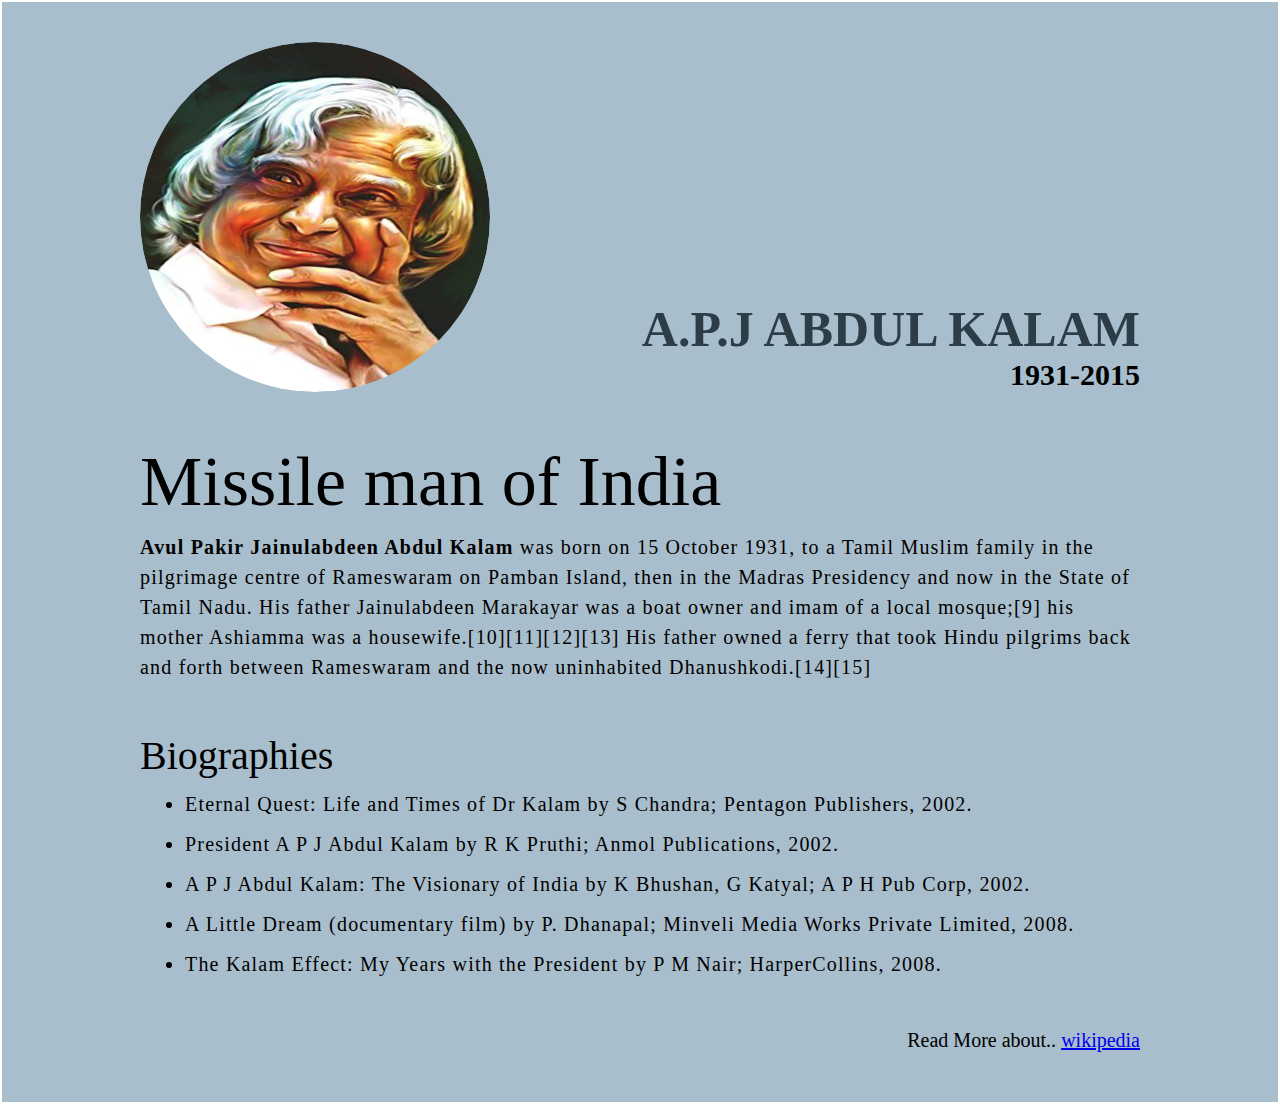
<file: 1_APJ/index.html>
<!DOCTYPE html>
<html lang="en">

<head>
    <meta charset="UTF-8">
    <meta name="viewport" content="width=device-width, initial-scale=1.0">
    <title>A.P.J Kalam</title>
    <link rel="stylesheet" href="style.css">
</head>

<body>
    <div class="container">
        <div class="content">
            <section class="top_section">
                <div class="image_container">
                    <img src="Azad.jpeg" alt="kalam">
                </div>
                <div>
                    <h1>A.P.J Abdul Kalam </h1>
                    <h4>1931-2015</h4>
                </div>
            </section>

            <section class="about">
                <h2>Missile man of India</h2>
                <p><b>Avul Pakir Jainulabdeen Abdul Kalam</b> was born on 15 October 1931, to a Tamil Muslim family in
                    the pilgrimage centre of Rameswaram on Pamban Island, then in the Madras Presidency and now in the
                    State of Tamil Nadu. His father Jainulabdeen Marakayar was a boat owner and imam of a local
                    mosque;[9] his mother Ashiamma was a housewife.[10][11][12][13] His father owned a ferry that took
                    Hindu pilgrims back and forth between Rameswaram and the now uninhabited Dhanushkodi.[14][15]</p>
            </section>

            <section class="biography">

                <h2>Biographies</h2>

                <ul>
                    <li>Eternal Quest: Life and Times of Dr Kalam by S Chandra; Pentagon Publishers, 2002.</li>
                    <li>President A P J Abdul Kalam by R K Pruthi; Anmol Publications, 2002.</li>
                    <li>A P J Abdul Kalam: The Visionary of India by K Bhushan, G Katyal; A P H Pub Corp, 2002.
                    </li>
                    <li>A Little Dream (documentary film) by P. Dhanapal; Minveli Media Works Private Limited,
                        2008.</li>
                    <li>The Kalam Effect: My Years with the President by P M Nair; HarperCollins, 2008.</li>
                </ul>
            </section>

            <section class="footer">
                Read More about.. <a href="https://en.wikipedia.org/wiki/A._P._J._Abdul_Kalam">wikipedia</a>
            </section>

        </div>

    </div>
</body>

</html>
</file>
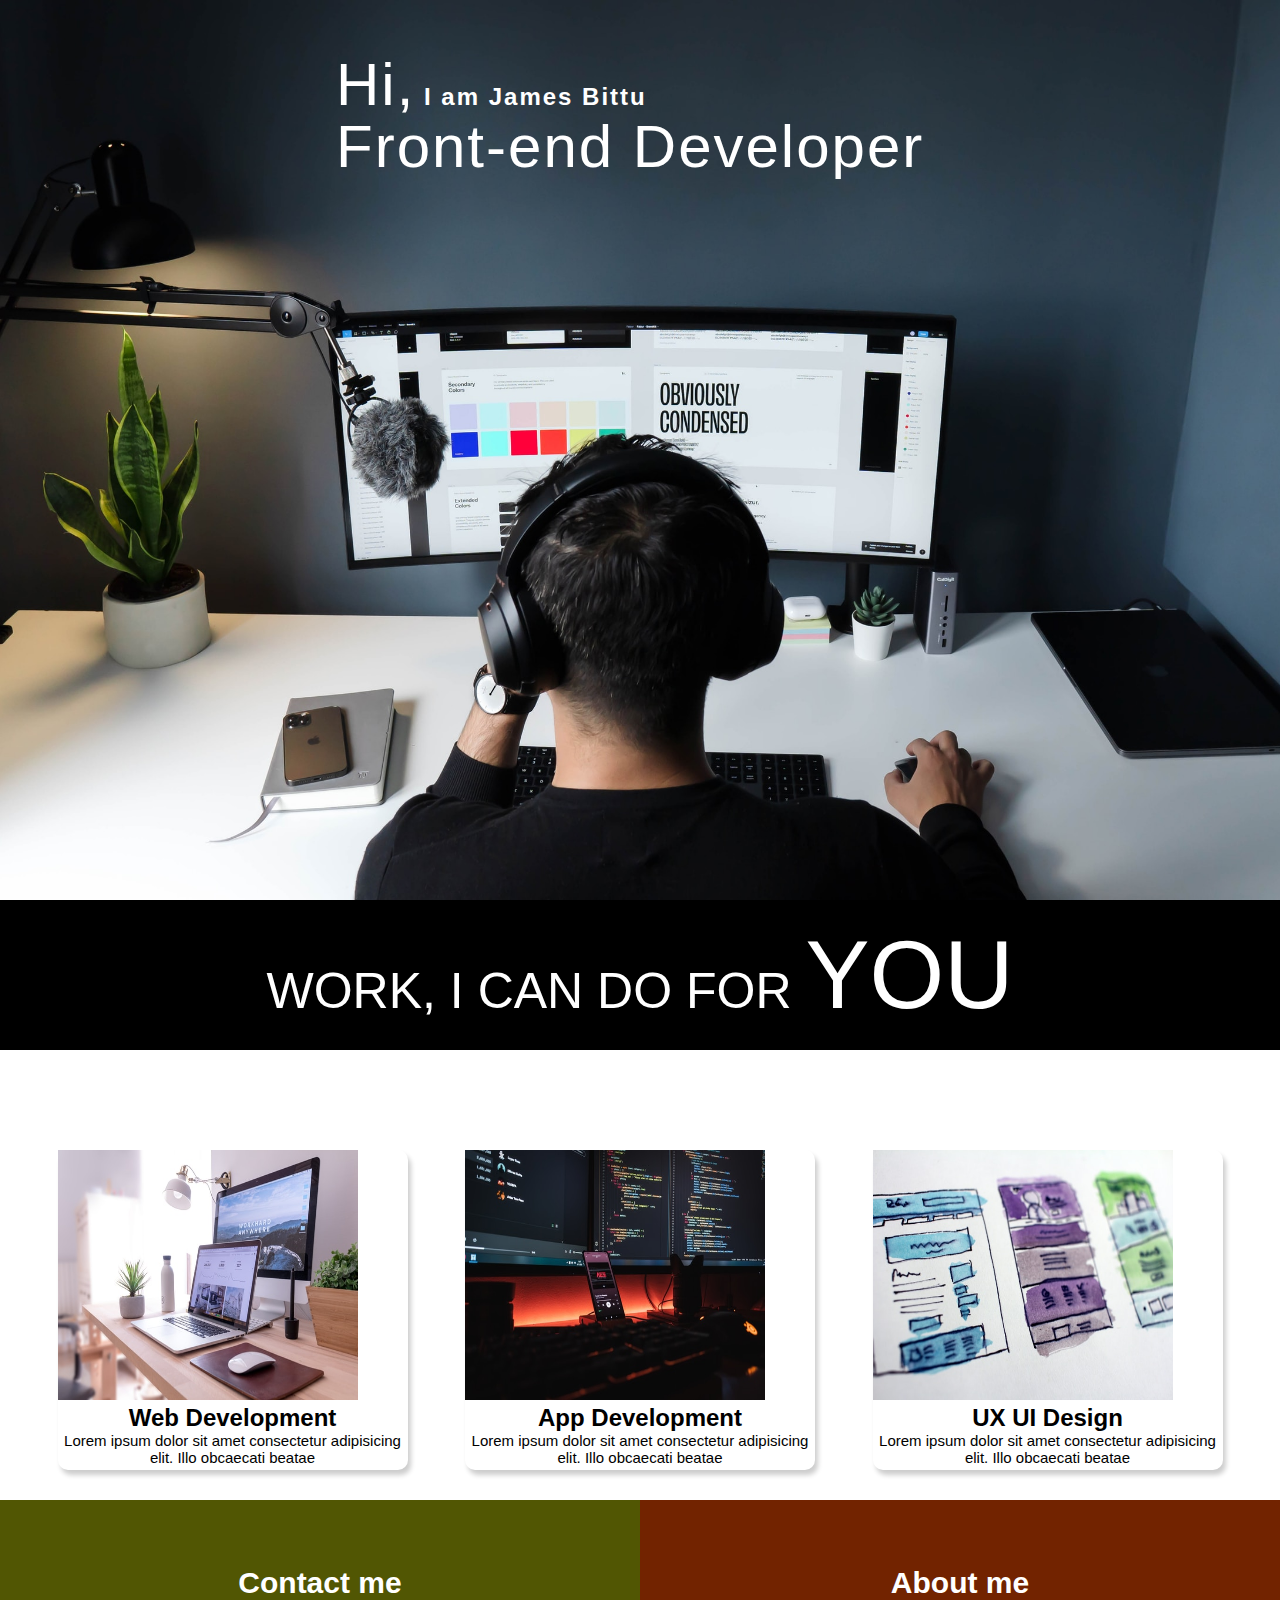
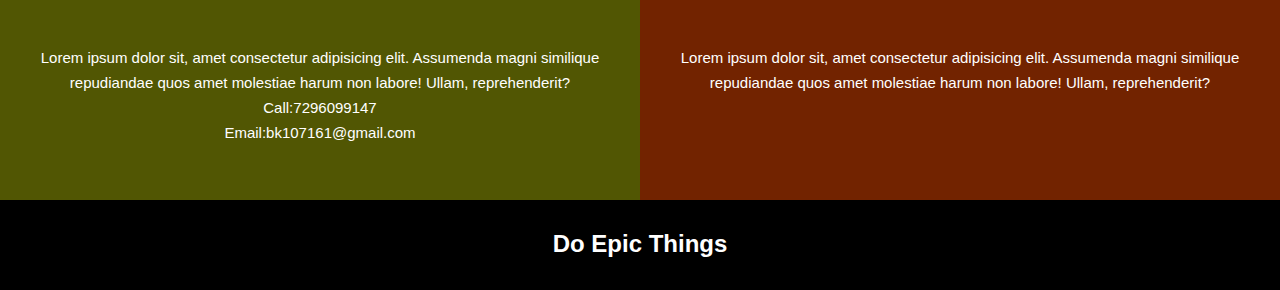
<file: 5_Developer/index.html>
<!DOCTYPE html>
<html lang="en">

<head>
    <meta charset="UTF-8">
    <meta name="viewport" content="width=device-width, initial-scale=1.0">
    <title>Landing Page</title>
    <link rel="stylesheet" href="style.css">
</head>

<body>
    <section class="hero-section">
        <div class="text-container">
            <h2><span class="lg-text">Hi,</span> I am James Bittu</h2>
            <h1 class="lg-text">Front-end Developer</h1>
        </div>
    </section>

    <section class="black-box">
        <h2>WORK, I CAN DO FOR <span>YOU</span></h2>
    </section>

    <section class="mid-work">
        <div class="card-container">

            <div class="card-img">
                <img src="img1.jpeg" alt="webdev" height="250px" width="300px">

            </div>

            <div class="card-content">
                <h2>Web Development</h2>
                <p>Lorem ipsum dolor sit amet consectetur adipisicing elit. Illo obcaecati beatae </p>
            </div>

        </div>



        <div class="card-container">

            <div class="card-img">
                <img src="img2.jpeg" alt="app-dev" height="250px" width="300px">

            </div>

            <div class="card-content">
                <h2>App Development</h2>
                <p>Lorem ipsum dolor sit amet consectetur adipisicing elit. Illo obcaecati beatae </p>
            </div>

        </div>



        <div class="card-container">

            <div class="card-img">
                <img src="img3.jpeg" alt="ux ui design" height="250px" width="300px">
            </div>

            <div class="card-content">
                <h2>UX UI Design</h2>
                <p>Lorem ipsum dolor sit amet consectetur adipisicing elit. Illo obcaecati beatae </p>
            </div>
        </div>
    </section>


    <section class="lower-section">

        <div class="information-container">

            <div class="contact">
                <h2 class="text-about">Contact me</h2>
                <p>Lorem ipsum dolor sit, amet consectetur adipisicing elit. Assumenda magni similique repudiandae quos
                    amet molestiae harum non labore! Ullam, reprehenderit?
                </p>
                <p>Call:7296099147</p>
                  <p>  Email:bk107161@gmail.com</p>

            </div>

            <div class="about">
                <h2 class="text-about">About me</h2>
                <p>Lorem ipsum dolor sit, amet consectetur adipisicing elit. Assumenda magni similique repudiandae quos
                    amet molestiae harum non labore! Ullam, reprehenderit?</p>

            </div>

        </div>
    </section>

    <section class="footer-section">
        <h2 class="last-text">Do Epic Things</h2>
    </section>

</body>

</html>
</file>
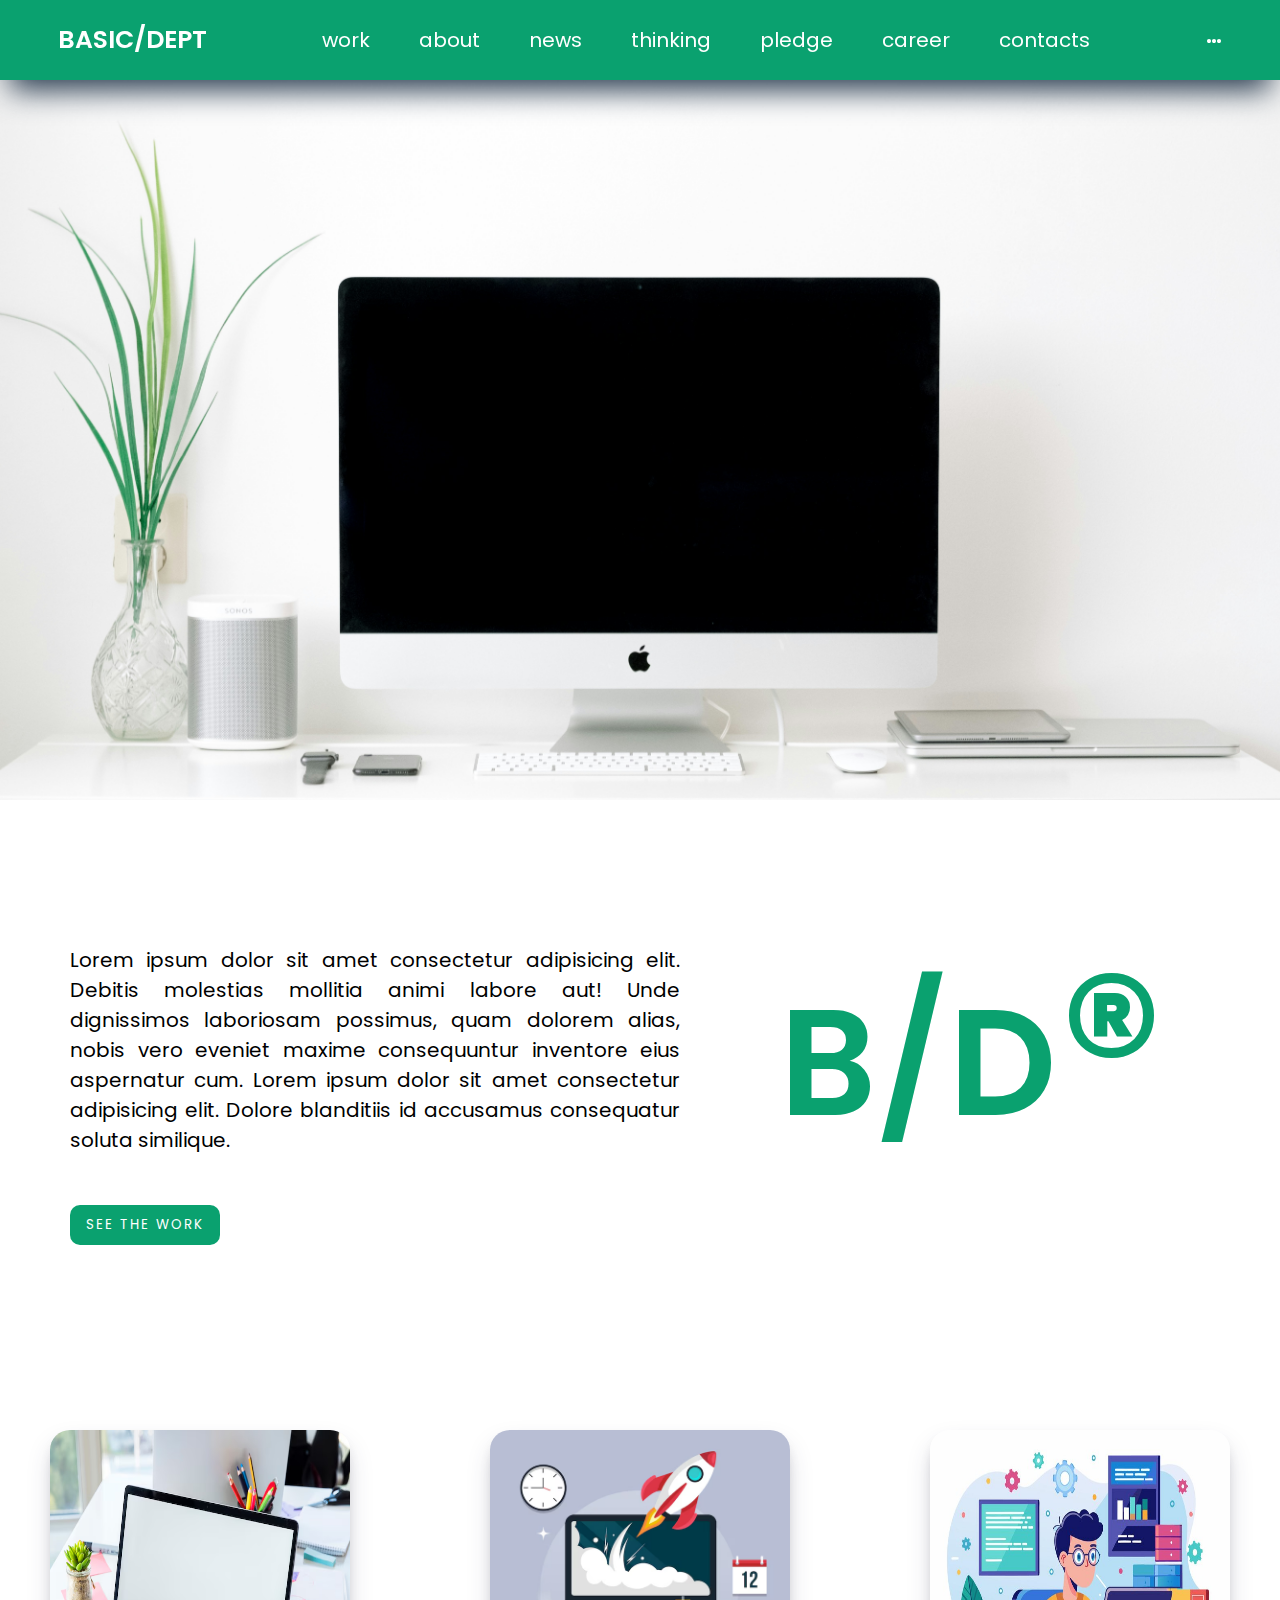
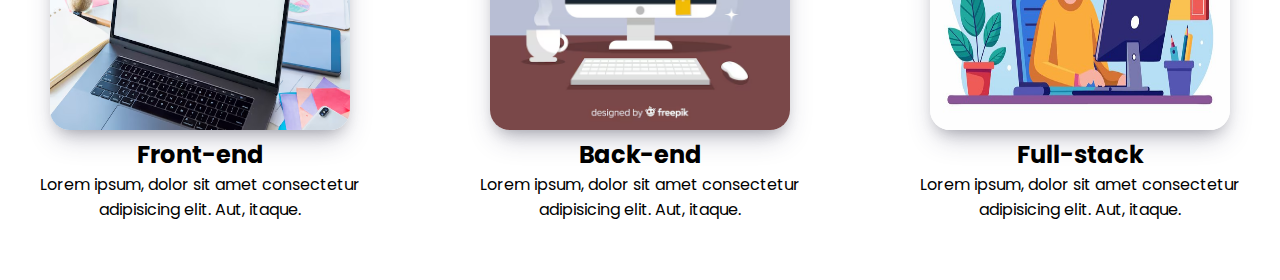
<file: 6_Front-end practice/index.html>
<!DOCTYPE html>
<html lang="en">

<head>
    <meta charset="UTF-8">
    <meta name="viewport" content="width=device-width, initial-scale=1.0">
    <title>front-end Practice</title>
    <link rel="stylesheet" href="style.css">
</head>

<body>
    <div class="nav-container">


        <nav class="nav-bar-container">
            <div class="left-text">
                BASIC/DEPT
            </div>


            <ul class="nav-links-container">
                <li class="nav-link"><a href="" class="nav-link-item">work</a></li>
                <li class="nav-link"><a href="" class="nav-link-item">about</a></li>
                <li class="nav-link"><a href="" class="nav-link-item">news</a></li>
                <li class="nav-link"><a href="" class="nav-link-item">thinking</a></li>
                <li class="nav-link"><a href="" class="nav-link-item">pledge</a></li>
                <li class="nav-link"><a href="" class="nav-link-item">career</a></li>
                <li class="nav-link"><a href="" class="nav-link-item">contacts</a></li>
            </ul>


            <div class="right-icon">
                &#8230;
            </div>

        </nav>
    </div>

    <section class="hero-section">
        <div class="hero-text">
            Lorem ipsum dolor sit amet consectetur adipisicing elit. Debitis molestias mollitia animi labore aut! Unde
            dignissimos laboriosam possimus, quam dolorem alias, nobis vero eveniet maxime consequuntur inventore eius
            aspernatur cum.
            Lorem ipsum dolor sit amet consectetur adipisicing elit. Dolore blanditiis id accusamus consequatur soluta
            similique.
            <div>
                <button class="btn">SEE THE WORK</button>
            </div>
        </div>

        <div class="right-BD">
            <span class="bd">B/D</span> <span class="r"> &#174;</span>
        </div>
    </section>

    <section class="img-section">

        <div class="card-container">

            <div class="card-img">
                <img src="./imgg1.avif" alt="" height="300" width="300">
            </div>
            <div class="card-text">
                <h2>Front-end</h2>
                <p>Lorem ipsum, dolor sit amet consectetur adipisicing elit. Aut, itaque.
                </p>
            </div>
        </div>


        <div class="card-container">
            <div class="card-img">
                <img src="./imgg2.avif" alt="" height="300" width="300">
            </div>
            <div class="card-text">
                <h2>Back-end</h2>
                <p>Lorem ipsum, dolor sit amet consectetur adipisicing elit. Aut, itaque.
                </p>
            </div>
        </div>


        <div class="card-container">
            <div class="card-img">
                <img src="./imgg3.jpg" alt="" height="300" width="300">
            </div>
            <div class="card-text">
                <h2>Full-stack</h2>
                <p>Lorem ipsum, dolor sit amet consectetur adipisicing elit. Aut, itaque.
                </p>
            </div>
        </div>
        </div>
    </section>

    <section class="Below">
        
    </section>


</body>

</html>
</file>
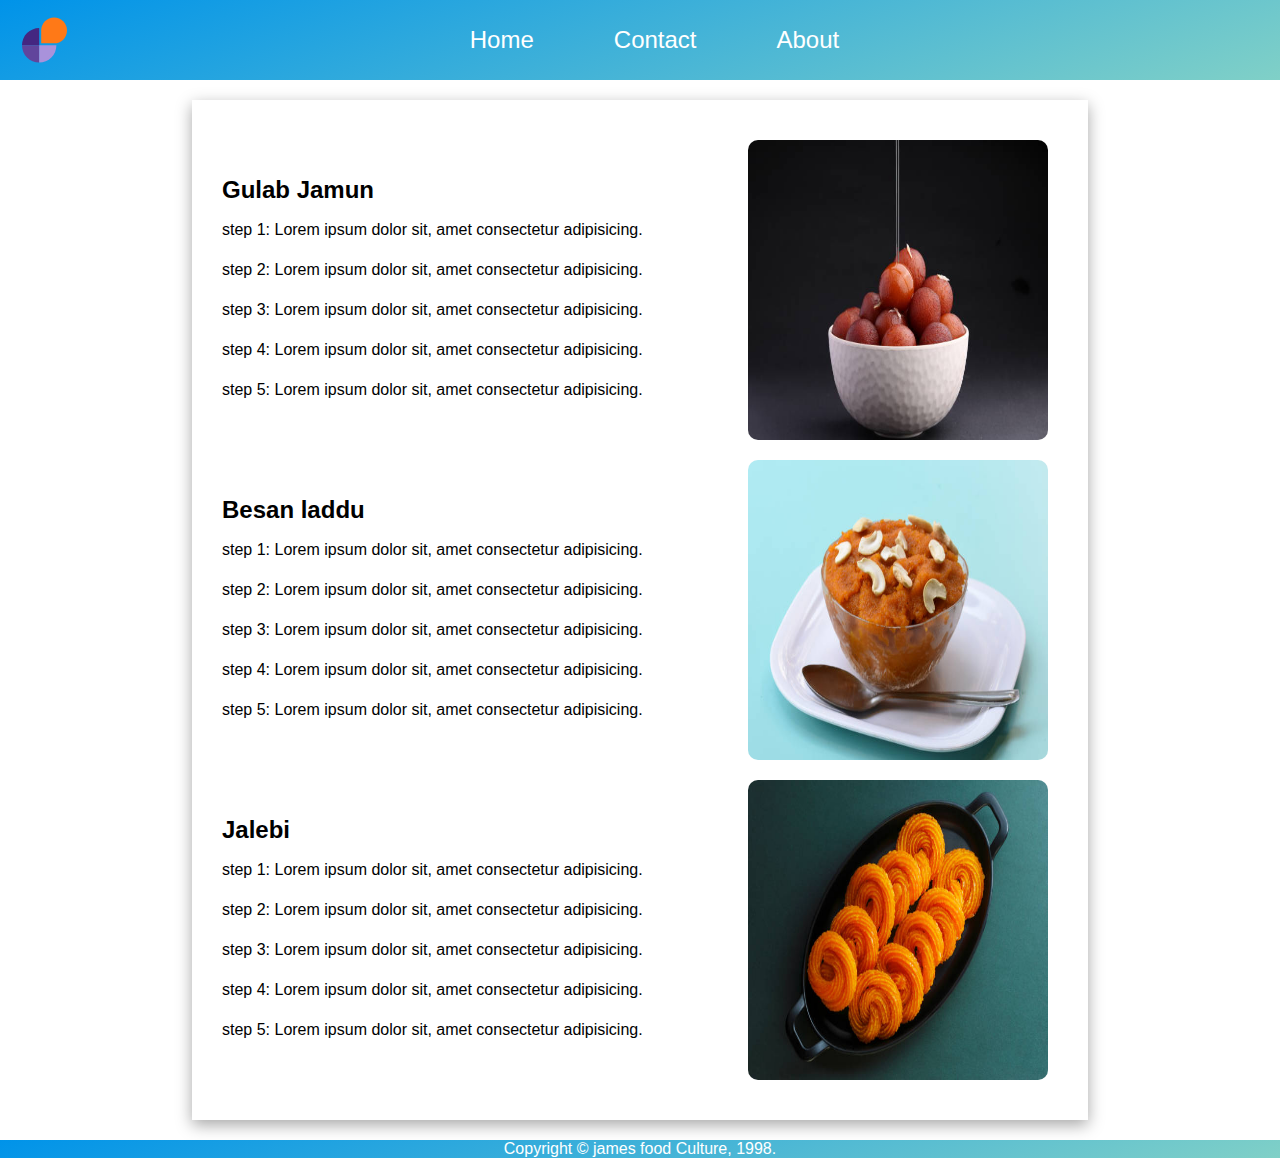
<file: 7_Recipee Website/index.html>
<!DOCTYPE html>
<html lang="en">

<head>
    <meta charset="UTF-8">
    <meta name="viewport" content="width=device-width, initial-scale=1.0">
    <title>James Food Culture</title>
    <link rel="stylesheet" href="style.css">
    <link rel="stylesheet" href="https://cdnjs.cloudflare.com/ajax/libs/font-awesome/6.6.0/css/all.min.css"
        integrity="sha512-Kc323vGBEqzTmouAECnVceyQqyqdsSiqLQISBL29aUW4U/M7pSPA/gEUZQqv1cwx4OnYxTxve5UMg5GT6L4JJg=="
        crossorigin="anonymous" referrerpolicy="no-referrer" />
</head>

<body>
    <header>
        <div class="nav-container">

            <img src="logoipsum-223.svg" alt="logo">

            <ul id="ul-items">
                <li class="nav-items"><a href="#" class="nav-links">Home</a></li>
                <li class="nav-items"><a href="#" class="nav-links">Contact</a></li>
                <li class="nav-items"><a href="#" class="nav-links">About</a></li>
            </ul>

            <div class="right-icon"><i class="fa-solid fa-bars"></i></div>
        </div>
    </header>

    <main>
        <div class="content-box">
            <div class="box-1">
                <div class="inner-box">
                    <h2>Gulab Jamun</h2>
                    <p>step 1: Lorem ipsum dolor sit, amet consectetur adipisicing.</p>
                    <p>step 2: Lorem ipsum dolor sit, amet consectetur adipisicing.</p>
                    <p>step 3: Lorem ipsum dolor sit, amet consectetur adipisicing.</p>
                    <p>step 4: Lorem ipsum dolor sit, amet consectetur adipisicing.</p>
                    <p>step 5: Lorem ipsum dolor sit, amet consectetur adipisicing.</p>
                </div>
                <img src="Gulab Jamun.jpg" alt="" class="three-img">
            
            </div>

            <div class="box-2">
                <div class="inner-box">
                    <h2>Besan laddu</h2>
                    <p>step 1: Lorem ipsum dolor sit, amet consectetur adipisicing.</p>
                    <p>step 2: Lorem ipsum dolor sit, amet consectetur adipisicing.</p>
                    <p>step 3: Lorem ipsum dolor sit, amet consectetur adipisicing.</p>
                    <p>step 4: Lorem ipsum dolor sit, amet consectetur adipisicing.</p>
                    <p>step 5: Lorem ipsum dolor sit, amet consectetur adipisicing.</p>
                </div>
                <img src="./halwa.jpg" alt="" class="three-img">
            </div>

            <div class="box-3">
                <div class="inner-box">
                    <h2>Jalebi</h2>
                    <p>step 1: Lorem ipsum dolor sit, amet consectetur adipisicing.</p>
                    <p>step 2: Lorem ipsum dolor sit, amet consectetur adipisicing.</p>
                    <p>step 3: Lorem ipsum dolor sit, amet consectetur adipisicing.</p>
                    <p>step 4: Lorem ipsum dolor sit, amet consectetur adipisicing.</p>
                    <p>step 5: Lorem ipsum dolor sit, amet consectetur adipisicing.</p>


                </div>
                <img src="./Jalebi.jpg" alt="" class="three-img">

            </div>
        </div>
    </main>

    <footer>
        <div class="footer-box">
            <p>Copyright &copy; james food Culture, 1998. </p>
        </div>
    </footer>

</body>

</html>
</file>
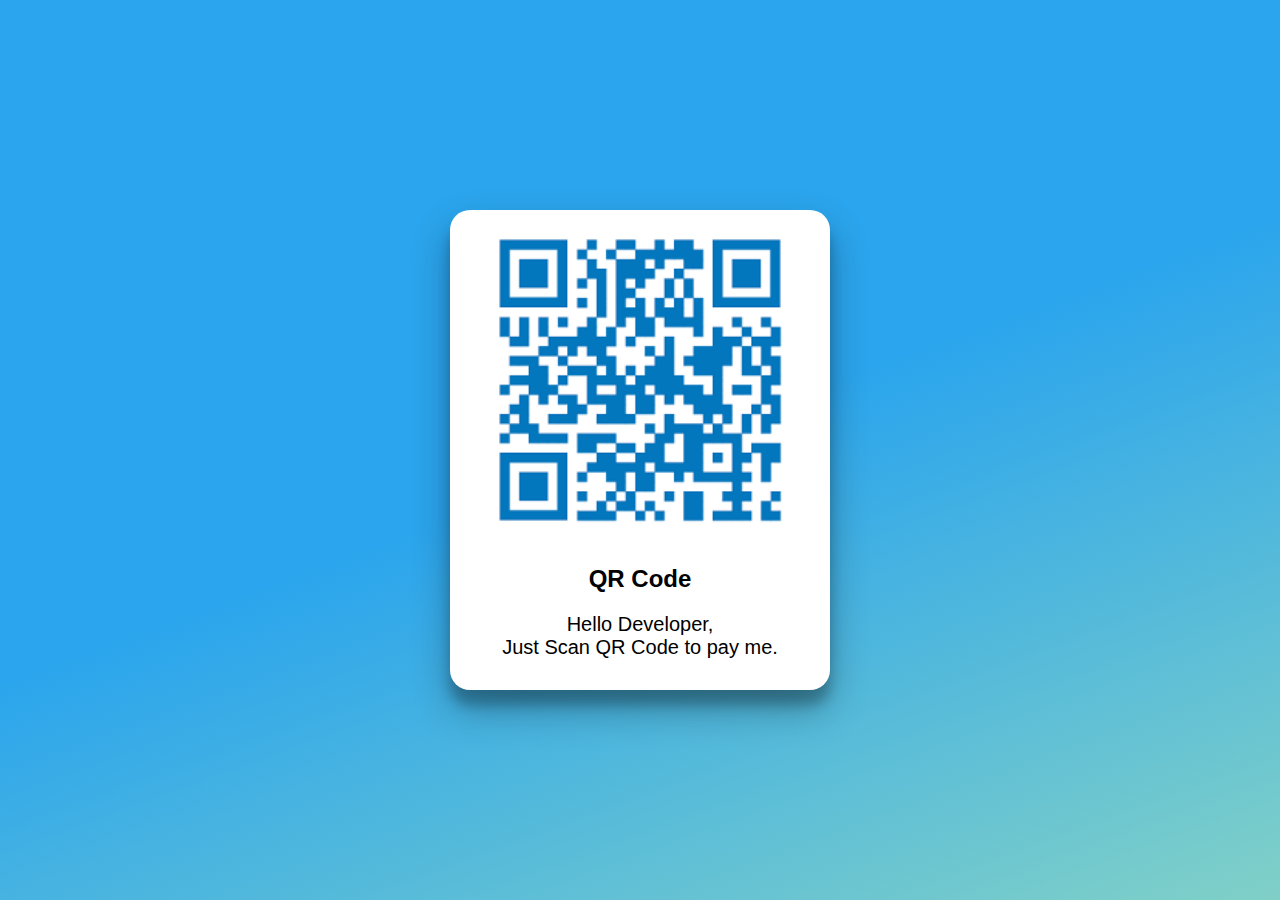
<file: 8_cards Desing/index.html>
<!DOCTYPE html>
<html lang="en">
<head>
    <meta charset="UTF-8">
    <meta name="viewport" content="width=device-width, initial-scale=1.0">
    <title>QR Card</title>
    <link rel="stylesheet" href="style.css">
</head>
<body>
    <div class="container">
        <div class="card-container">
            <img src="./QR.png" alt="">
            <h2>QR Code </h2>
            <p>Hello Developer, <br>Just Scan QR Code to pay me. </p>
        </div>
    </div>
    
</body>
</html>
</file>
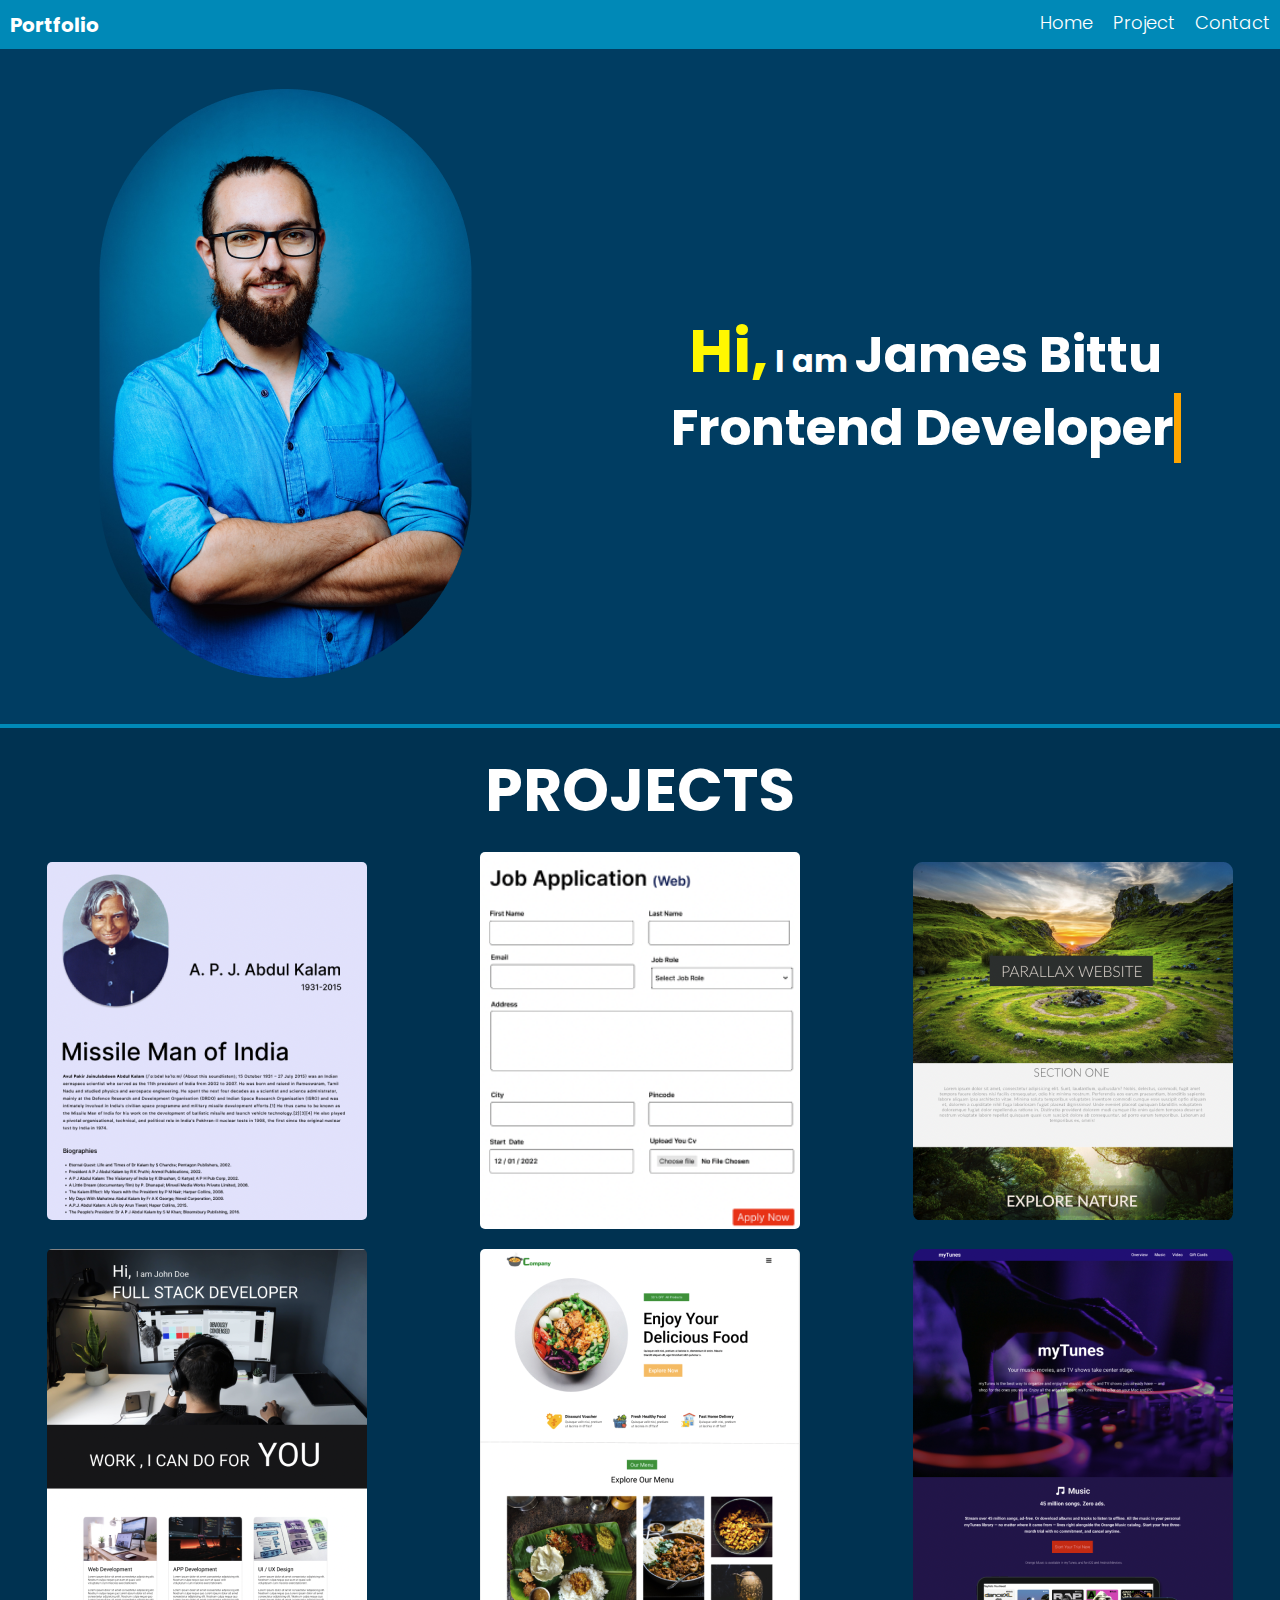
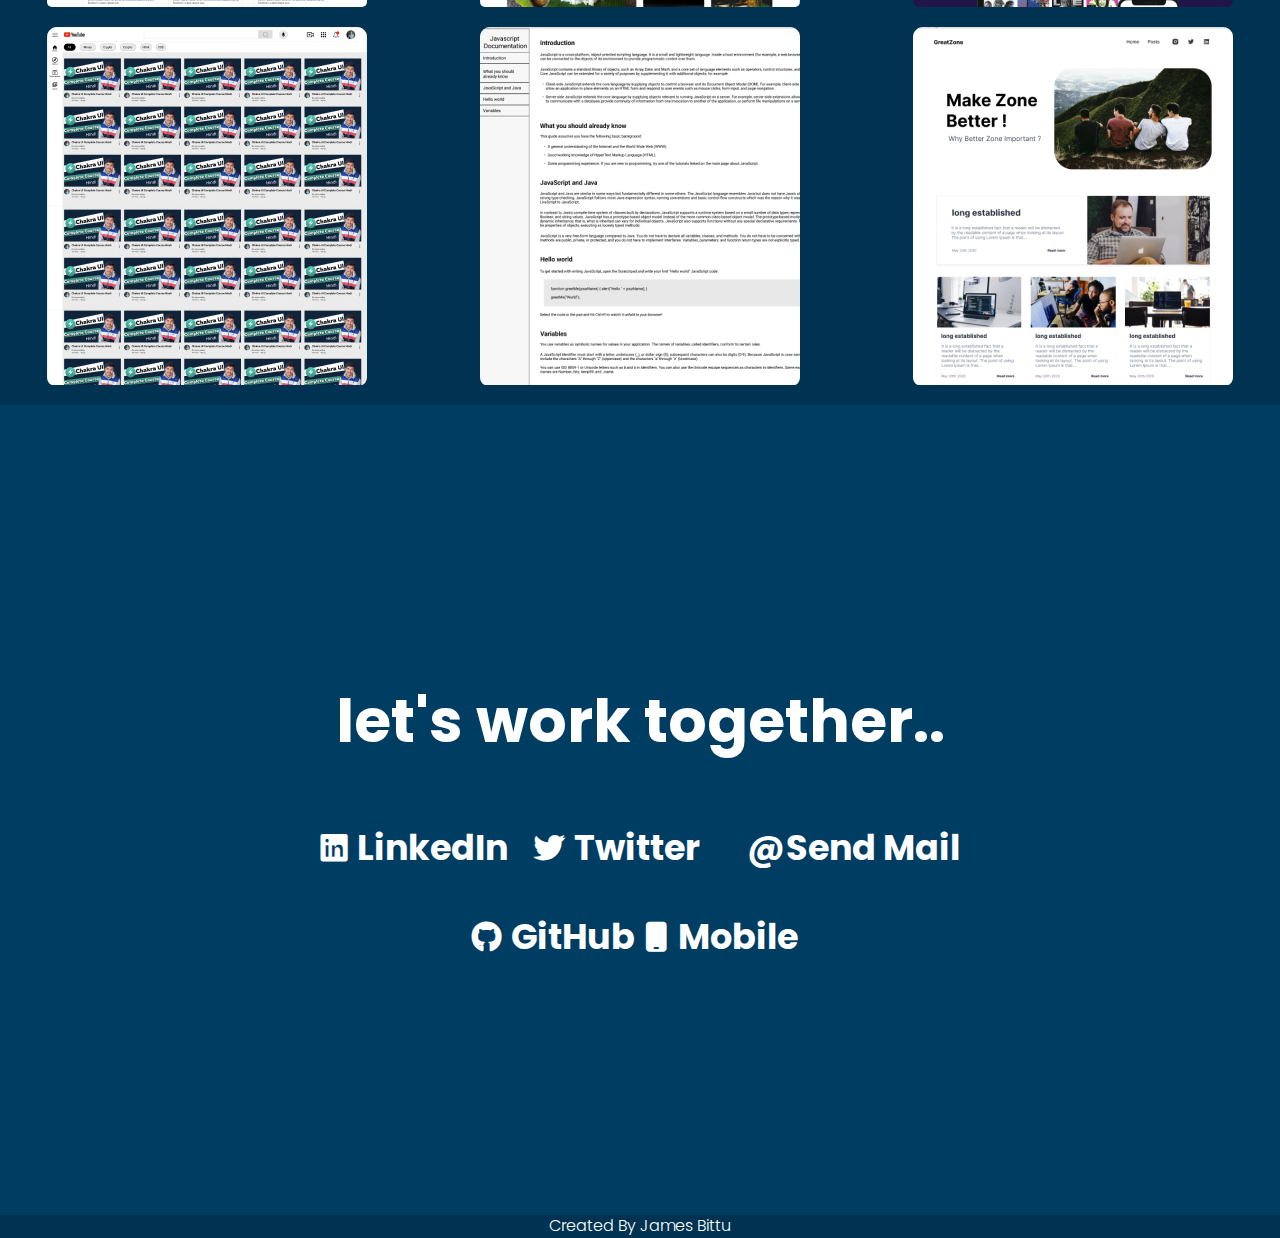
<file: 9_myPortfolio/index.html>
<!DOCTYPE html>
<html lang="en">

<head>
    <meta charset="UTF-8">
    <meta name="viewport" content="width=device-width, initial-scale=1.0">
    <title>My Portfolio</title>
    <link rel="stylesheet" href="style.css">
    <link rel="stylesheet" href="https://cdnjs.cloudflare.com/ajax/libs/animate.css/4.1.1/animate.min.css" />
    <link rel="stylesheet" href="https://cdnjs.cloudflare.com/ajax/libs/font-awesome/6.6.0/css/all.min.css" />

</head>

<body>
    <header>
        <nav class="container">

            <!-- left -->
            <div class="logo">
                Portfolio
            </div>

            <!-- right -->
            <ul class="nav-link-container">

                <a href="#hero">
                    <li>Home</li>
                </a>

                <a href="#project">
                    <li>Project</li>
                </a>

                <a href="#contact">
                    <li>Contact</li>
                </a>

            </ul>
        </nav>
    </header>




    <!-- Heor Section -->
    <main>
        <section id="hero">
            <div class="container">

                <div class="hero-img  animate__animated animate__backInLeft">
                    <img src="./Hero Img.png" alt="img">
                </div>

                <div class="hero-content">

                    <h1><span class="hi-text">Hi,</span> I am

                        <span class="name-text">
                            James Bittu
                        </span>
                    </h1>

                    <h2>Frontend Developer</h2>

                </div>
            </div>
        </section>
    </main>



    <!-- project-section -->
    <section id="project">
        <h2>PROJECTS</h2>
        <div class="container">
            <div class="project-container">
                <div class="grid-item">
                    <div class="card">
                        <img src="./Project 1.png" alt="project-1-img">
                        <div class="card-content">
                            <h3>Tribute Website</h3>
                        </div>

                    </div>
                </div>

                <div class="grid-item">
                    <div class="card">
                        <img src="./Project 2.png" alt="project-1-img">
                        <div class="card-content">
                            <h3>Application Form</h3>
                        </div>

                    </div>
                </div>

                <div class="grid-item">
                    <div class="card">
                        <img src="./Project 3.png" alt="project-1-img">
                        <div class="card-content">
                            <h3>Parallax Website</h3>
                        </div>

                    </div>
                </div>

                <div class="grid-item">
                    <div class="card">
                        <img src="./Project 4.png" alt="project-1-img">
                        <div class="card-content">
                            <h3>Landing Page</h3>
                        </div>

                    </div>
                </div>

                <div class="grid-item">
                    <div class="card">
                        <img src="./Project 5.png" alt="project-1-img">
                        <div class="card-content">
                            <h3>Restaurant Website</h3>
                        </div>

                    </div>
                </div>

                <div class="grid-item">
                    <div class="card">
                        <img src="./Project 6.png" alt="project-1-img">
                        <div class="card-content">
                            <h3>Music Player</h3>
                        </div>

                    </div>
                </div>

                <div class="grid-item">
                    <div class="card">
                        <img src="./Project 7.png" alt="project-1-img">
                        <div class="card-content">
                            <h3>Youtube Clone</h3>
                        </div>

                    </div>
                </div>

                <div class="grid-item">
                    <div class="card">
                        <img src="./Project 8.png" alt="project-1-img">
                        <div class="card-content">
                            <h3>JavaScript Documentation</h3>
                        </div>

                    </div>
                </div>

                <div class="grid-item">
                    <div class="card">
                        <img src="./Project 9.png" alt="project-1-img">
                        <div class="card-content">
                            <h3>Blog Website</h3>
                        </div>

                    </div>
                </div>
            </div>
        </div>

    </section>


    <section id="contact">
        <div class="container">
            <h2>let's work together..</h2>
            <div class="top-contact">
                <div class="contact-way">

                    <i class="fab fa-linkedin"></i>
                    <h3>LinkedIn</h3>
                </div>

                <div class="contact-way">

                    <i class="fab fa-twitter"></i>
                    <h3>Twitter</h3>
                </div>

                <div class="contact-way">
                    <h3>@Send Mail</h3>
                </div>

            </div>

            <div class="bottom-contact">
                <div class="contact-way">

                    <i class="fab fa-github"></i>
                    <h3>GitHub</h3>
                </div>

                <div class="contact-way">

                    <i class="fa fa-mobile"></i>
                    <h3>Mobile</h3>
                </div>





            </div>
        </div>
    </section>

    <footer>
        <div class="container">
            Created By James Bittu
        </div>
    </footer>

</body>

</html>
</file>
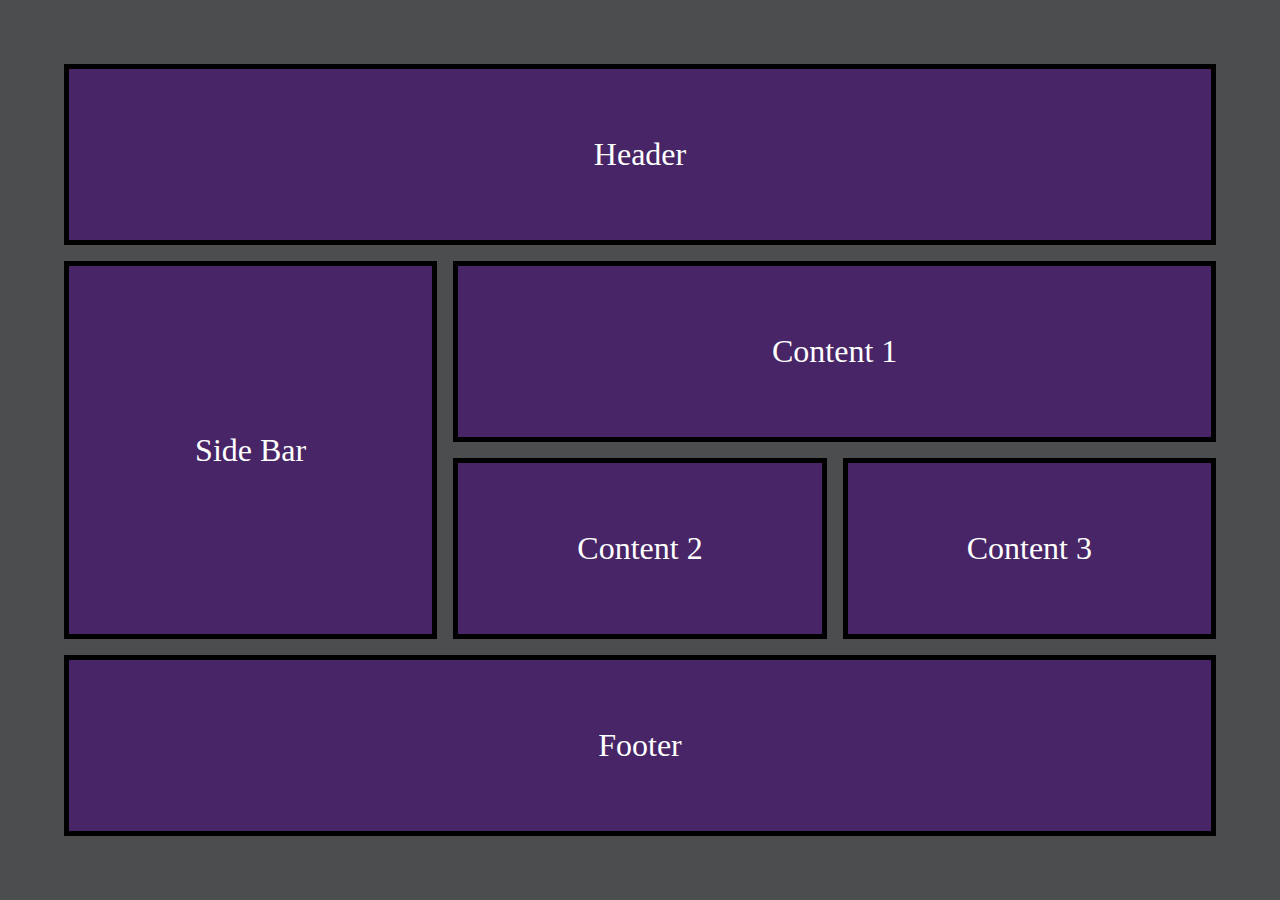
<file: 4_website/Grid/grid1.html>
<!DOCTYPE html>
<html lang="en">

<head>
    <meta charset="UTF-8">
    <meta name="viewport" content="width=device-width, initial-scale=1.0">
    <title>Document</title>
    <style>
        * {
            margin: 0;
            padding: 0;
            box-sizing: border-box;
        }

        body {
            height: 100vh;
            width: 100vw;
        }

        .container {
            height: 100%;
            width: 100%;
            background: #4c4d4e;
            padding: 4rem;

            display: grid;
            /* row-gap: 1rem;
            column-gap: 1rem; */
            gap: 1rem;


            /* grid-template-rows: 100px 100px; */
            /* grid-template-rows: 1fr 1fr; */
            /* grid-template-rows: repeat(4, 1fr); */


            /* grid-template-columns: 100px 100px 100px; */
            /* grid-template-columns: 1fr 1fr 1fr; */
            /* grid-template-columns: repeat(3, 1fr); */

            grid-template-rows: repeat(6,1fr);
            grid-template-columns: repeat(1,1fr);

        }

        .item {
            color: rgb(0, 0, 0);
            background: rgb(71, 37, 102);
            border: 5px solid black;
            color: white;
            display: flex;
            justify-content: center;
            align-items: center;
            font-size: 2rem;
        }

        /* 
        .item1,
        .item6 {
            grid-column-start: 1;
            grid-column-end: 4;
        }

        .item2 {
            grid-row-start: 2;
            grid-row-end: 4;
        }

        .item3 {
            grid-column-start: 2;
            grid-column-end: 4;
        } */

        @media(min-width:768px) {
            .container{
                grid-template-rows: repeat(4, 1fr);
                grid-template-columns: repeat(3, 1fr);
            }

            .item1,
            .item6 {
                grid-column-start: 1;
                grid-column-end: 4;
            }

            .item2 {
                grid-row-start: 2;
                grid-row-end: 4;
            }

            .item3 {
                grid-column-start: 2;
                grid-column-end: 4;
            }
        }
    </style>
</head>

<body>
    <div class="container">
        <div class="item item1">Header</div>
        <div class="item item2">Side Bar</div>
        <div class="item item3">Content 1</div>
        <div class="item item4">Content 2</div>
        <div class="item item5">Content 3</div>
        <div class="item item6">Footer</div>
    </div>
</body>

</html>
</file>
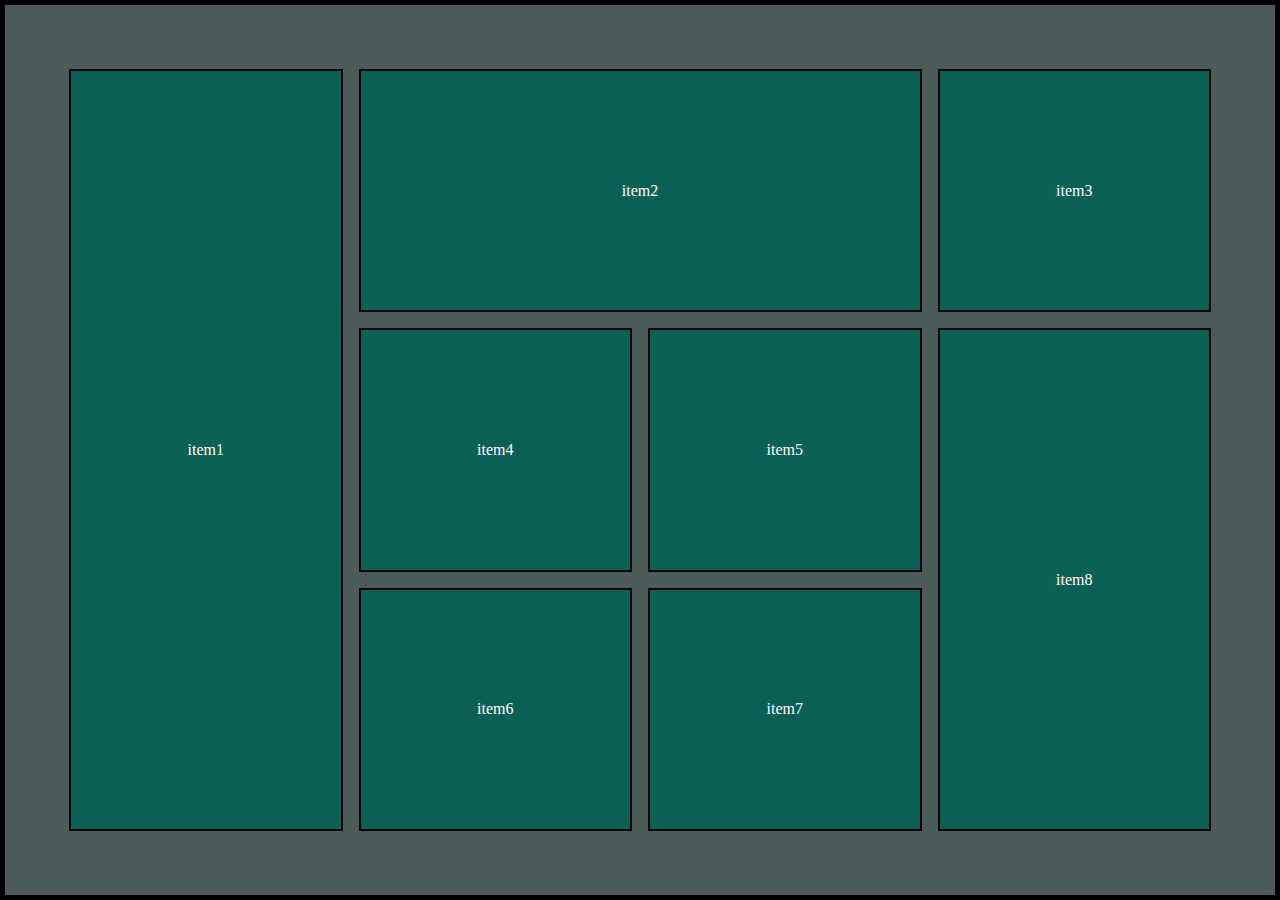
<file: 4_website/Grid/grid2.html>
<!DOCTYPE html>
<html lang="en">
<head>
    <meta charset="UTF-8">
    <meta name="viewport" content="width=device-width, initial-scale=1.0">
    <title>Document</title>
    <style>
        *{
            margin: 0;
            padding: 0;
            box-sizing: border-box;
        }
        body{
            height: 100vh;
            width: 100vw;
            background: #4c5c5c;
        }
        .container{
            height: 100%;
            width: 100%;
            border: 5px solid black;
            padding: 4rem;
            display: grid;
            gap: 1rem;
            grid-template-rows: repeat(3,1fr);
            grid-template-columns: repeat(4,1fr);
        }
        .item{
            color: rgb(255, 255, 255);
            background: rgb(10, 96, 85);
            border: 2px solid rgb(0, 0, 0);
            display: flex;
            justify-content: center;
            align-items: center;
        }
        .item1{
            grid-row-start: 1;
            grid-row-end: 4;
        }
        .item2{
            grid-column-start: 2;
            grid-column-end: 4;
        }
        .item4{
            grid-row-start: 2;
            grid-row-end: 3;
            
        }
        .item6{
            /* grid-row-start: 3;
            grid-row-end: 4; */
            grid-row:3/4;
        }
        .item8{
            /* grid-row-start: 2;
            grid-row-end: 4;
            grid-column-start: 4;
            grid-column-end: 5; */

            grid-area: 2/4/4/5;
        }

    </style>
</head>
<body>
    <div class="container">
        <div class="item item1">item1</div>
        <div class="item item2">item2</div>
        <div class="item item3">item3</div>
        <div class="item item4">item4</div>
        <div class="item item5">item5</div>
        <div class="item item6">item6</div>
        <div class="item item7">item7</div>
        <div class="item item8">item8</div>
    </div>
    
</body>
</html>
</file>
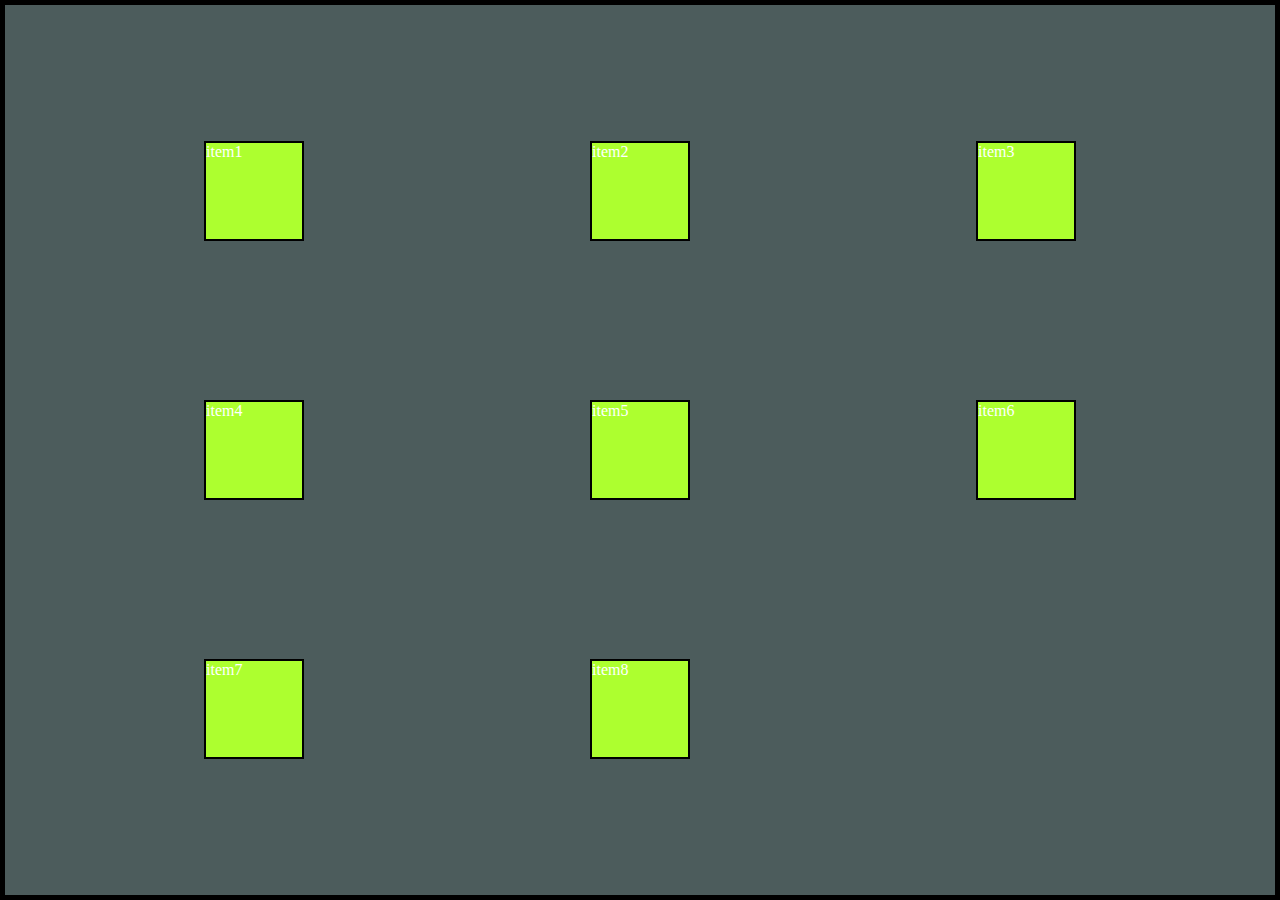
<file: 4_website/Grid/grid3.html>
<!DOCTYPE html>
<html lang="en">

<head>
    <meta charset="UTF-8">
    <meta name="viewport" content="width=device-width, initial-scale=1.0">
    <title>Document</title>
    <style>
        * {
            margin: 0;
            padding: 0;
            box-sizing: border-box;
        }

        body {
            height: 100vh;
            width: 100vw;
            background: #4c5c5c;
        }

        .container {
            height: 100%;
            width: 100%;
            border: 5px solid black;
            display: grid;
            grid-template-rows: repeat(3, 1fr);
            grid-template-columns: repeat(3, 1fr);
            gap: 1rem;
            padding: 4rem;


            /* justify-items: center;
            align-items: center; */

            place-items: center;

        }

        .item {
            color: white;
            background: greenyellow;
            border: 2px solid black;
            height: 100px;
            width: 100px;
        }

        /* .item1 {
            justify-self: center;
            align-self: center;

            place-self: center;
        } */
    </style>
</head>

<body>
    <div class="container">
        <div class="item item1">item1</div>
        <div class="item item2">item2</div>
        <div class="item item3">item3</div>
        <div class="item item4">item4</div>
        <div class="item item5">item5</div>
        <div class="item item6">item6</div>
        <div class="item item7">item7</div>
        <div class="item item8">item8</div>

    </div>
</body>

</html>
</file>
<file: 1_APJ/style.css>
*{
    margin: 0px;
    padding: 0px;
    box-sizing: border-box;
}
.container{
    background: #8fabbdc4;
    min-height: 100%;
    border: 2px solid white;
    
}
.content{
    max-width: 1000px;
    margin: 0px  auto;
}
.top_section{
    margin-top:40px;
    display: flex;
    justify-content: space-between;
    align-items: flex-end;

}
.top_section h4{
    text-align: end;
    font-size: 30px;
}
.image_container,img {
    height:350px;
    width: 350px;
    border-radius: 50%;
    overflow: hidden;
    background-size: cover;
}
.top_section h1{
    font-size: 50px;
    font-weight: bold;
    color: #081621c4;
    text-transform: uppercase;

}
.about{
    margin-top: 30px;
}
.about h2{
    font-size: 70px;
    font-weight: 400;
}
.about p{
    margin-top: 10px;
    font-size: 20px;
    line-height: 30px;
    letter-spacing: 1.2px;
}
.biography h2{
    margin-top: 10px;
    margin-bottom: 10px;
    font-size: 40px;
    font-weight: 300;
}
li{
    line-height: 30px;
    letter-spacing: 1.2px;
    margin-left: 45px;
    margin-bottom: 10px;
}
.biography ul{
    font-size: 20px;
}
 .footer{
    font-size: 20px;
    text-align: end;
 }
 section{
    margin: 50px 0;
    
 }
</file>
<file: 5_Developer/style.css>
* {
    margin: 0px;
    padding: 0px;
    box-sizing: border-box;
}

@import url('https://fonts.googleapis.com/css2?family=Baloo+2:wght@400..800&family=Poppins:ital,wght@0,100;0,200;0,300;0,400;0,500;0,600;0,700;0,800;0,900;1,100;1,200;1,300;1,400;1,500;1,600;1,700;1,800;1,900&family=Roboto:ital,wght@0,100;0,300;0,400;0,500;0,700;0,900;1,100;1,300;1,400;1,500;1,700;1,900&display=swap');

body {

    font-family: "Roboto", sans-serif;
}

.hero-section {
    background-image: url("Developer-img.jpeg");
    min-height: 100vh;
    background-position: center;
    background-size: cover;
    background-repeat: no-repeat;
}

.text-container {
    max-width: 900px;
    color: #fff;
    margin: 0 auto;
    padding-top: 60px;
    padding-left: 16px;
    letter-spacing: 2px;
    line-height: 50px;
    margin-left: 320px;
}

.lg-text {
    font-size: 60px;
    font-weight: 300;
}

.black-box {
    background: black;
    padding: 20px;
    color: #fff;
}

.black-box h2 {
    font-size: 50px;
    font-weight: 300;
    text-align: center;
}

.black-box h2 span {
    font-size: 96px;
    font-weight: 400;

}

.mid-work {
    display: flex;
    justify-content: space-evenly;
    flex-wrap: wrap;
}

.card-container {
    max-width: 350px;
    height: 320px;
    border-radius: 10px;
    box-shadow: 3px 5px 5px rgba(1, 1, 1, 0.2);
    margin-bottom: 10px;
    margin-top: 100px;
    transition: 0.2s ease-in;

}

.card-content {
    text-align: center;
    margin: 0 auto;

}

p {
    font-size: 15px;
}

.card-container:hover {
    transform: scale(1.04);
    transition: 0.2s ease-in;
}

.information-container {
    display: flex;
    justify-content: center;
    margin-top: 20px;
}

.contact {
    background: #515603;
    min-height: 300px;
    padding: 20px;
    font-size: 20px;
    color: #fff;
    text-align: center;
    line-height: 25px;
}

.about {
    background: #722300;
    min-height: 300px;
    padding: 20px;
    font-size: 20px;
    color: #fff;
    text-align: center;
    line-height: 25px;
}

.text-about {
    margin: 50px;
}

.footer-section {
    height: 90px;
    
    background: black;
    color: #fff;
    text-align: center;

}
.last-text{
    padding-top: 30px;
}
</file>
<file: 6_Front-end practice/style.css>
@import url('https://fonts.googleapis.com/css2?family=Baloo+2:wght@400..800&family=Poppins:ital,wght@0,100;0,200;0,300;0,400;0,500;0,600;0,700;0,800;0,900;1,100;1,200;1,300;1,400;1,500;1,600;1,700;1,800;1,900&display=swap');

* {
    padding: 0;
    margin: 0;
    box-sizing: border-box;
    font-family: "Poppins", sans-serif;
    color: white;

}

.nav-container {
    background-image: url("img\ 1.jpg");
    background-position: center;
    background-size: cover;
    background-repeat: no-repeat;
    width: 100%;
    height: 800px;
}

.nav-bar-container {
    position: fixed;
    z-index: 100;
    display: flex;
    justify-content: space-around;
    align-items: center;
    height: 80px;
    width: 100%;
    background-color: rgb(10, 161, 111);
    margin: 0 auto;
    font-size: 16px;
    font-family: sans-serif;
    box-shadow: rgb(38, 57, 77) 0px 20px 30px -10px;

}

.nav-links-container {
    display: flex;
    justify-content: space-between;
    align-items: center;
    width: 60%;

}

.nav-link {
    list-style: none;
    transition: 0.3s ease;

}

.nav-link:hover {
    transform: scale(1.2);
}

.nav-link-item {
    text-decoration: none;
    font-size: 20px;
    font-size: 600;

}

.left-text {
    font-size: 25px;
    font-weight: 600;
}

.right-icon {
    font-size: 30px;
    font-size: 600;
    margin-bottom: 15px;
}

.hero-section {
    width: 100%;
    height: 70vh;
    /* background: #7b5151; */
}

.hero-section {
    display: flex;
    justify-content: space-between;
    align-items: center;
}

.hero-text {
    height: 440px;
    width: 750px;
    line-height: 30px;
    text-align: justify;
    padding: 50px 70px;
    font-size: 20px;
    color: black;
}

.btn {
    margin-top: 50px;
    background-color: rgb(10, 161, 111);
    border-radius: 10px;
    height: 40px;
    width: 150px;
    font-weight: 400;
    border: none;
    letter-spacing: 2px;
}

.btn:hover {
    transform: scale(1.1);
    cursor: pointer;
}

.right-BD {
    height: 440px;
    width: 500px;
}

.bd {
    font-size: 150px;
    font-weight: 600;
    color: rgb(10, 161, 111);
}

.r {
    font-size: 200px;
    font-weight: 600;
    color: rgb(10, 161, 111);

}

.img-section {
    display: flex;
    justify-content: space-between;
    align-items: center;
    height: 300px;
    width: 100%;
    text-align: center;
margin-bottom: 150px;
}

.card-container {
    height: 300px;
    width: 400px;

    text-align: center;
    transition: 1s ease;
}
.card-container:hover{
    transform: scale(1.05);
}
img{
    border-radius: 20px;
    box-shadow: rgba(50, 50, 93, 0.25) 0px 13px 27px -5px, rgba(0, 0, 0, 0.3) 0px 8px 16px -8px;
}

.card-text {
    text-align: center;

}

h2,
p {
    color: black;
}
</file>
<file: 7_Recipee Website/style.css>
* {
    padding: 0;
    margin: 0;
    box-sizing: border-box;
    font-family: 'popins', sans-serif;
}

.container {
    height: 100vh;
    width: 100vw;

}

.nav-container {
    display: flex;
    justify-content: space-between;
    align-items: center;
    min-height: 80px;
    min-width: 100vw;
    background-color: #0093E9;
    background-image: linear-gradient(160deg, #0093E9 0%, #80D0C7 100%);
    padding: 0px 20px 0px 20px;
    overflow: none;
    position: fixed;
    top: 0;
    z-index: 100;
}

a{
    transition: all 1s ease-out;
    
}
a:hover{
    color: rgb(79, 66, 66);
    transform: scale(2.5);
}

ul li {
    list-style: none;
    font-size: 1.5rem;

}

a {
    text-decoration: none;
    color: white;
}

#ul-items {
    display: flex;
    gap: 80px;
}

.right-icon {
    margin-right: 20px;
}

.content-box {
    width: 70%;
    padding: 30px;
    margin: 20px auto;
    box-shadow: rgba(0, 0, 0, 0.35) 0px 5px 15px;
    margin-top: 100px;

}

.box-1,
.box-2,
.box-3 {
    display: flex;
    justify-content: space-between;
    align-items: center;
}

.three-img {
    height: 300px;
    width: 300px;
    border-radius: 10px;
    margin: 10px;
    transition: all 0.5s ease-out;
}
.three-img:hover{
    transform: scale(1.05);

}

.inner-box {
    line-height: 40px;
    font-size: 1rem;
    font-weight: 500;

}




footer {
    width: 100%;
}

.footer-box {
    background: #0093E9;
    background-image: linear-gradient(160deg, #0093E9 0%, #80D0C7 100%);
    width: 100%;
    text-align: center;

}


.footer-box p {
    color: white;
    font-size: 1rem;

}
</file>
<file: 8_cards Desing/style.css>
* {
    margin: 0;
    padding: 0;
    box-sizing: border-box;
    font-family:Arial, Helvetica, sans-serif;
}

.container {
   
    height: 100vh;
    width: 100vw;
    background-color: #60879d;
    background-image: linear-gradient(160deg, #2ba5ed 50%, #80D0C7 100%);
    display: flex;
    flex-direction: column;
    justify-content: center;
    align-items: center;


}

.card-container {
   border-radius: 20px;
    background: white;
    width: 380px;
    height: 480px;
    padding: 20px;
    display: flex;
    flex-direction: column;
    align-items: center;
    text-align: center;
    box-shadow: rgba(0, 0, 0, 0.3) 0px 19px 38px, rgba(0, 0, 0, 0.22) 0px 15px 12px;
}
img{
    height: 300px;
    width: 300px;
    margin-bottom: 35px;
}
h2{
    margin-bottom: 20px;
}
p{
    font-size: 20px;
    font-weight: 500;
}
</file>
<file: 9_myPortfolio/style.css>
@import url('https://fonts.googleapis.com/css2?family=Poppins:ital,wght@0,100;0,200;0,300;0,400;0,500;0,600;0,700;0,800;0,900;1,100;1,200;1,300;1,400;1,500;1,600;1,700;1,800;1,900&display=swap');

:root {
    --lighting-color: #0089B7;
    --dark-color: #003D62;
    --darker-color: #003251;
    --secondary-color: #fff700;
}

* {
    margin: 0;
    padding: 0;
    box-sizing: border-box;
}

html {
    font-size: 62.5%;
}

html,
body {
    font-family: "Poppins", sans-serif;
    font-weight: 300;
    line-height: 1.4;
    scroll-behavior: smooth;
    color: white;

}

body {
    font-size: 1.4rem;
}

.container {
    max-width: 1300px;
    margin: 0 auto;
}

header {
    background-color: var(--lighting-color);
}

nav {
    display: flex;
    justify-content: space-between;
    align-items: center;
    padding: 1rem;
}

nav ul {

    display: flex;
    gap: 2rem;
}

nav li {
    font-size: 1.8rem;
    border-bottom: 0.4rem transparent solid;
    transition: 0.3s ease-in-out;
}

nav li:hover {
    border-bottom: 0.4rem var(--secondary-color) solid;
    transition: 0.3s ease-in-out;
}

a {
    text-decoration: none;
    color: white;
}

ul {
    list-style: none;
}

.logo {
    font-size: 2rem;
    font-weight: 700;

}


/* Hero section */

#hero {
    background: var(--dark-color);
    padding: 4rem 0;
    border-bottom: 4px solid var(--lighting-color);
}

#hero .container {
    display: flex;
    justify-content: space-around;
    align-items: center;
}

.hero-content {
    display: grid;
    place-items: center;
}

#hero h1 {
    font-size: 3.2rem;
    font-weight: bold;
}

#hero h2 {
    font-size: 5rem;
    font-weight: bold;
    overflow: hidden;
    border-right: 0.15em solid orange;
    white-space: nowrap;
    margin: 0 auto;
    
    animation: typing 5s steps(40, end), blink-caret 0.75s step-end infinite;
}
@keyframes typing{
    from{
        width:0;
    }
    to{
        width: 100%;
    }
}

@keyframes blink-caret{
    from,to{
        border-color: transparent;
    }
    50%{
        border-color: orange;
    }
}

.hi-text {
    font-size: 6rem;
    font-weight: bold;
    color: var(--secondary-color);
}

.name-text {
    font-size: 5rem;
}


/* Project Section */

#project h2{
    font-size: 6rem;
    text-align: center;
    padding: 2rem 0;
    
}
#project{
    background: var(--darker-color);
}

.project-container{
    display: grid;
    grid-template-columns: repeat(auto-fit, minmax(320px,1fr));
    grid-gap: 2rem;
    padding-bottom: 20px;
}
.grid-item{
    display: grid;
    place-items:center;
}
.card{
    width: 320px;
    display: flex;
    flex-direction: column;
    overflow: hidden;
    border-radius: 0.5rem; 
    transition: 2s ease-in-out;
}
.card:hover{
    transform: scale(1.05);
    transition: 1s ease-in-out;
}
.card:hover img{
    transform: scale(1.05);
    transition: 0.3s ease-in-out;
    opacity: 0.8;
}
.card:hover .card-content{
    background: white;
    color: var(--dark-color);
    transform: translateY(0px);
}
.card-content{
    padding: 2rem;
    position: relative;
    top: -6.5rem;
    margin-bottom: -6.5rem;
    transition: 0.5s ease-in-out;
    transform: translateY(100px);
}
.card-content h3{
    text-align: center;
}

/* contact section */
#contact{
    background:var(--dark-color);
}

#contact  h2{
    font-size: 6rem;
    text-align: center;
    margin: 2rem 0;
   
  
}
#contact .container{
    height: 90vh;
    display: flex;
    flex-direction: column;
    justify-content: center;
    gap: 4rem;
}

.top-contact{
    max-width: 800px;
    display: grid;
    margin: 0 auto;
    grid-template-columns: repeat(auto-fit,minmax(80px , 1fr));
}
.contact-way{
    font-size: 3rem;
}
.contact-way{
    display: flex;
    gap: 1rem;
    align-items: center;
}
.contact-way i{
    font-size: 3rem;
    font-weight: bold;
}

.bottom-contact{
    max-width: 400px;
    gap: 1rem;
    display: grid;
    margin: 0 auto;
    grid-template-columns: repeat(auto-fit,minmax(80px , 1fr));
}
/* Footer */

footer{
    background: var(--darker-color);
    pad: 2rem;
    color: white;
    font-size: 1.6rem;
    text-align: center;
}
/* Media Querry */

@media (max-width:786px) {
    html{
        font-size: 40%;
    }
    #hero .container{
        flex-direction: column;

    }
    .hero-img{
        display: grid;
        place-items: center;
    }
    .contact .container{
        height: 70vh;
    }
}
@media (max-width:500px) {
    html{
        font-size: 32%;
    }
    #hero .container{
        flex-direction: column;

    }
    .hero-img{
        display: grid;
        place-items: center;
    }
    .contact .container{
        height: 50vh;
    }
}
</file>
